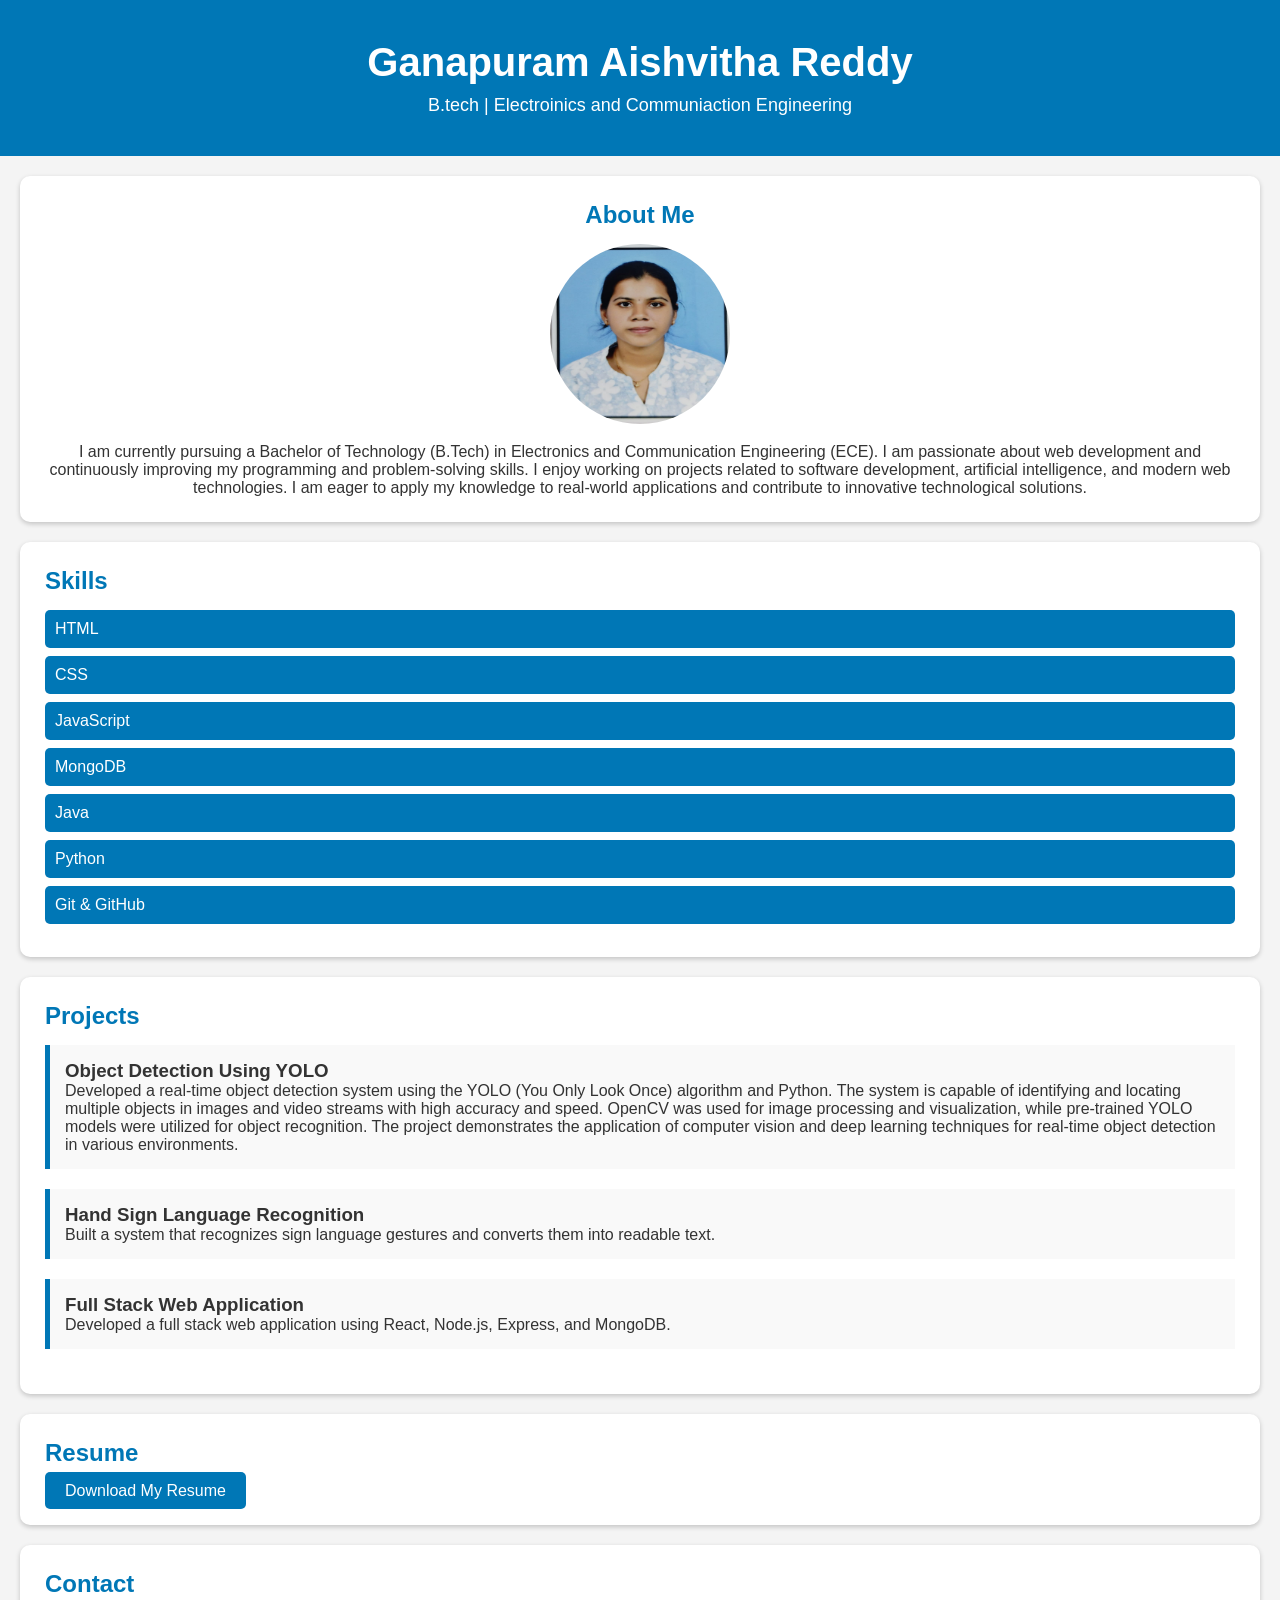
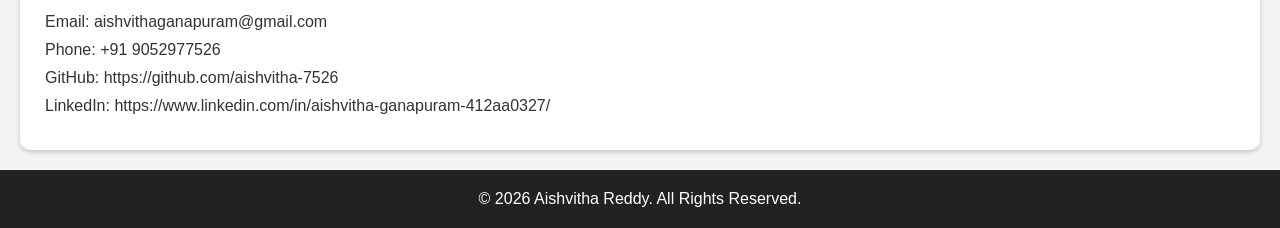
<file: index.html>
<!DOCTYPE html>
<html lang="en">
<head>
    <meta charset="UTF-8">
    <meta name="viewport" content="width=device-width, initial-scale=1.0">
    <title> Ganapuram Aishvitha Reddy Portfolio</title>
    <link rel="stylesheet" href="style.css">
</head>
<body>

<header>
    <h1>Ganapuram Aishvitha Reddy</h1>
    <p>B.tech | Electroinics and Communiaction Engineering </p>
</header>

<section id="about">
    <h2>About Me</h2>

    <img src="profile.jpeg" alt="Profile Photo">

    <p>
        
    I am currently pursuing a Bachelor of Technology (B.Tech) in Electronics and Communication Engineering (ECE). I am passionate about web development and continuously improving my programming and problem-solving skills. I enjoy working on projects related to software development, artificial intelligence, and modern web technologies. I am eager to apply my knowledge to real-world applications and contribute to innovative technological solutions.
    </p>
</section>

<section id="skills">
    <h2>Skills</h2>

    <ul>
        <li>HTML</li>
        <li>CSS</li>
        <li>JavaScript</li>
        <li>MongoDB</li>
        <li>Java</li>
        <li>Python</li>
        <li>Git & GitHub</li>
    </ul>
</section>

<section id="projects">
    <h2>Projects</h2>

    <div class="project">
    <h3>Object Detection Using YOLO</h3>
    <p>
        Developed a real-time object detection system using the YOLO (You Only Look Once) algorithm and Python. The system is capable of identifying and locating multiple objects in images and video streams with high accuracy and speed. OpenCV was used for image processing and visualization, while pre-trained YOLO models were utilized for object recognition. The project demonstrates the application of computer vision and deep learning techniques for real-time object detection in various environments.
    </p>
</div>

    <div class="project">
        <h3>Hand Sign Language Recognition</h3>
        <p>
            Built a system that recognizes sign language gestures and
            converts them into readable text.
        </p>
    </div>

    <div class="project">
        <h3>Full Stack Web Application</h3>
        <p>
            Developed a full stack web application using React,
            Node.js, Express, and MongoDB.
        </p>
    </div>

</section>

<section id="resume">
    <h2>Resume</h2>

    <a href="resume.pdf" download>
        Download My Resume
    </a>
</section>

<section id="contact">
    <h2>Contact</h2>

    <p>Email: aishvithaganapuram@gmail.com</p>
    <p>Phone: +91 9052977526</p>
    <p>GitHub: https://github.com/aishvitha-7526</p>
    <p>LinkedIn: https://www.linkedin.com/in/aishvitha-ganapuram-412aa0327/</p>
</section>

<footer>
    <p>© 2026 Aishvitha Reddy. All Rights Reserved.</p>
</footer>

</body>
</html>
</file>
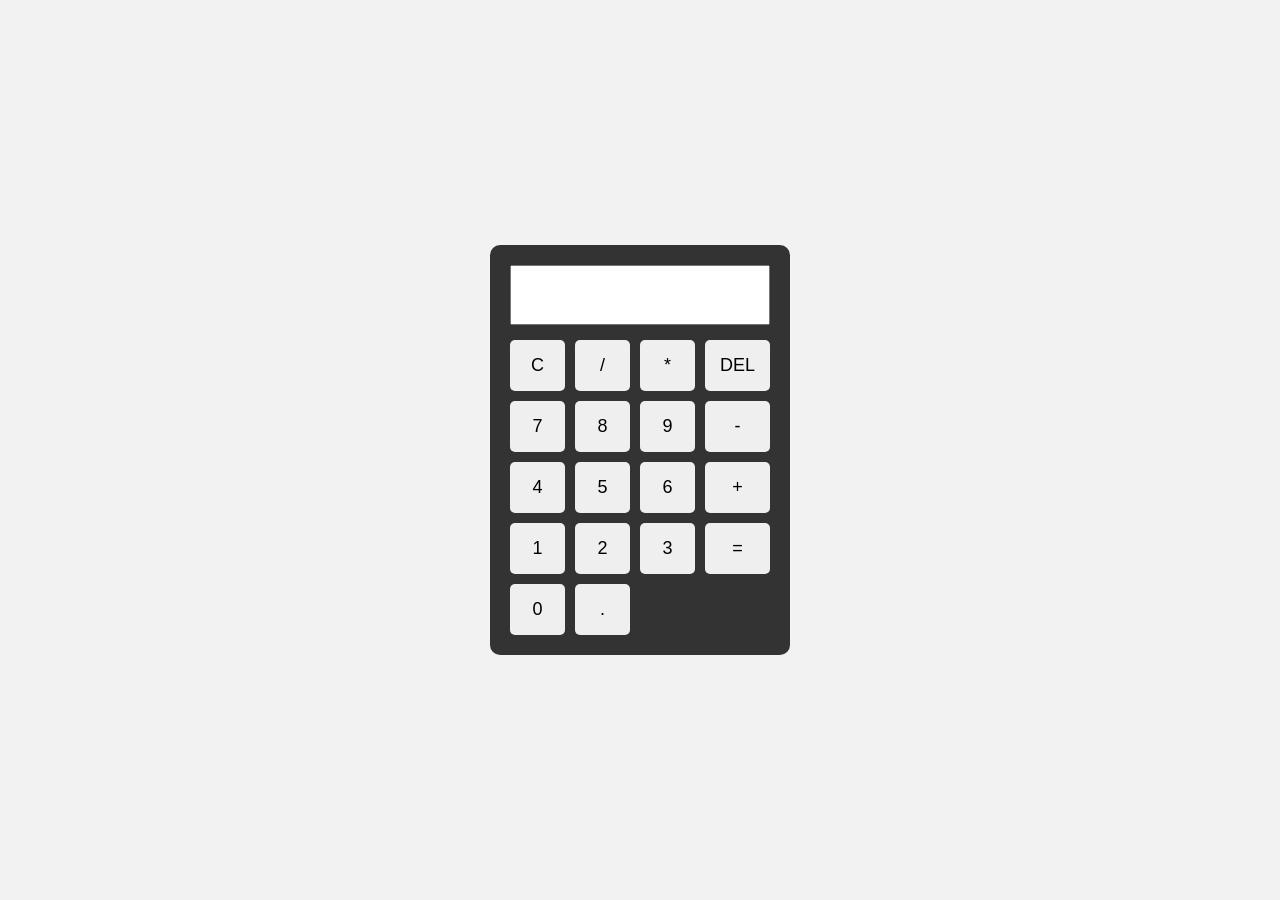
<file: Calculator/index.html>
<!DOCTYPE html>
<html>
<head>
    <title>Calculator</title>
    <link rel="stylesheet" href="style.css">
</head>
<body>

<div class="calculator">

    <input type="text" id="display" readonly>

    <div class="buttons">
        <button onclick="clearDisplay()">C</button>
        <button onclick="appendValue('/')">/</button>
        <button onclick="appendValue('*')">*</button>
        <button onclick="deleteLast()">DEL</button>

        <button onclick="appendValue('7')">7</button>
        <button onclick="appendValue('8')">8</button>
        <button onclick="appendValue('9')">9</button>
        <button onclick="appendValue('-')">-</button>

        <button onclick="appendValue('4')">4</button>
        <button onclick="appendValue('5')">5</button>
        <button onclick="appendValue('6')">6</button>
        <button onclick="appendValue('+')">+</button>

        <button onclick="appendValue('1')">1</button>
        <button onclick="appendValue('2')">2</button>
        <button onclick="appendValue('3')">3</button>
        <button onclick="calculate()">=</button>

        <button onclick="appendValue('0')">0</button>
        <button onclick="appendValue('.')">.</button>
    </div>

</div>

<script src="script.js"></script>

</body>
</html>
</file>
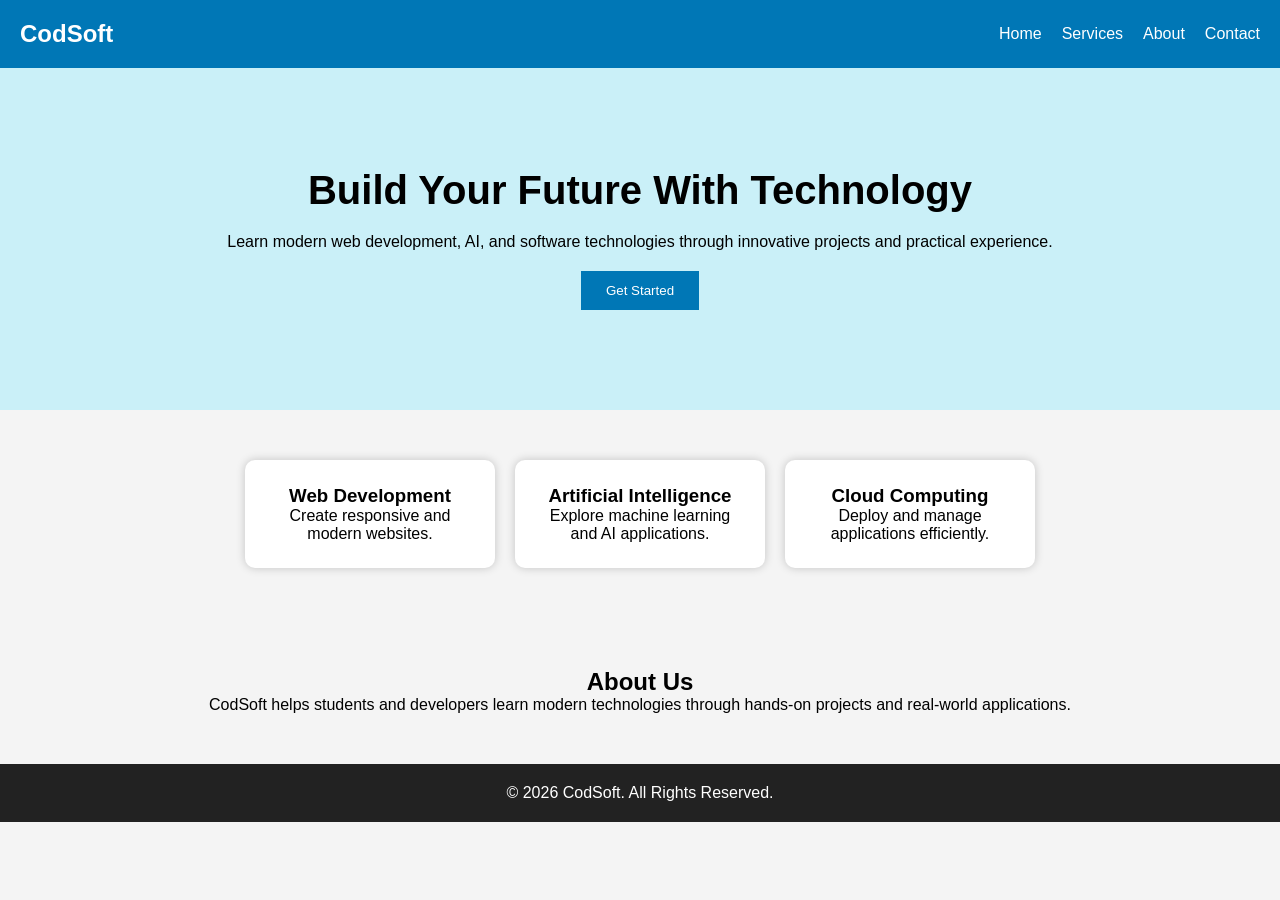
<file: Landingpage/index.html>
<!DOCTYPE html>
<html lang="en">
<head>
<meta charset="UTF-8">
<meta name="viewport" content="width=device-width, initial-scale=1.0">
<title>CodSoft Landing Page</title>
<link rel="stylesheet" href="style.css">
</head>

<body>

<header>
    <nav>
        <h1>CodSoft</h1>

        <ul>
            <li><a href="#">Home</a></li>
            <li><a href="#">Services</a></li>
            <li><a href="#">About</a></li>
            <li><a href="#">Contact</a></li>
        </ul>
    </nav>
</header>

<section class="hero">
    <h2>Build Your Future With Technology</h2>

    <p>
        Learn modern web development, AI, and software technologies
        through innovative projects and practical experience.
    </p>

    <button>Get Started</button>
</section>

<section class="features">

    <div class="card">
        <h3>Web Development</h3>
        <p>Create responsive and modern websites.</p>
    </div>

    <div class="card">
        <h3>Artificial Intelligence</h3>
        <p>Explore machine learning and AI applications.</p>
    </div>

    <div class="card">
        <h3>Cloud Computing</h3>
        <p>Deploy and manage applications efficiently.</p>
    </div>

</section>

<section class="about">
    <h2>About Us</h2>

    <p>
        CodSoft helps students and developers learn modern technologies
        through hands-on projects and real-world applications.
    </p>
</section>

<footer>
    <p>© 2026 CodSoft. All Rights Reserved.</p>
</footer>

</body>
</html>
</file>
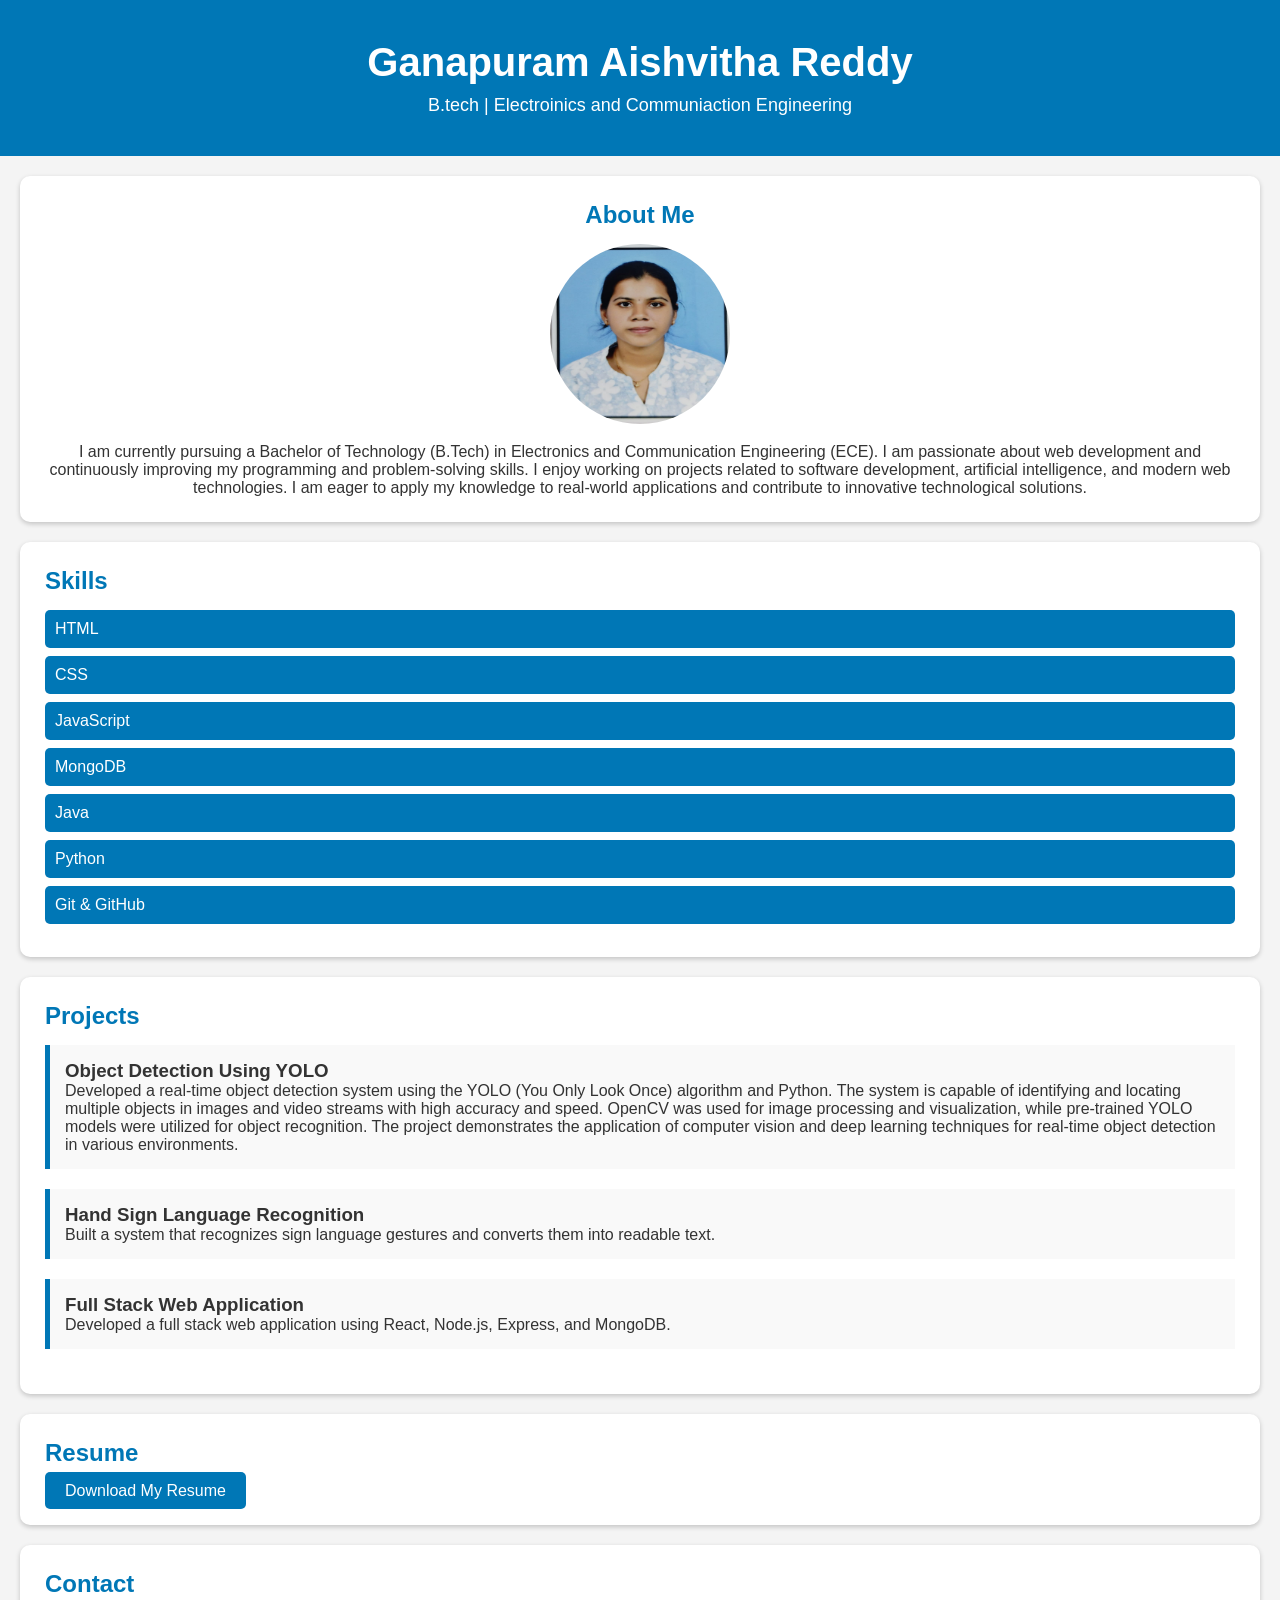
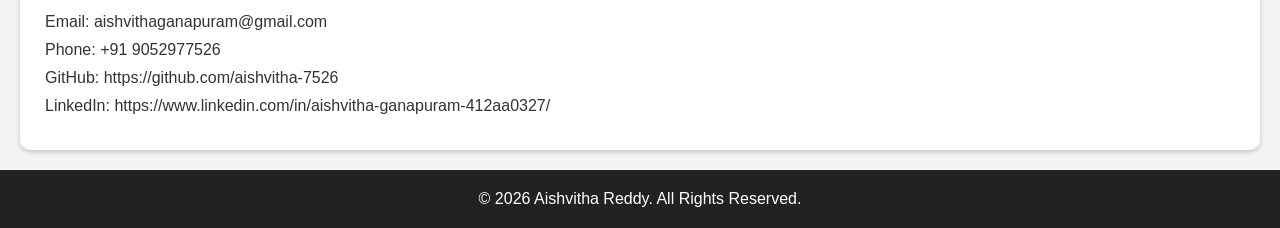
<file: Portfolio/index.html>
<!DOCTYPE html>
<html lang="en">
<head>
    <meta charset="UTF-8">
    <meta name="viewport" content="width=device-width, initial-scale=1.0">
    <title> Ganapuram Aishvitha Reddy Portfolio</title>
    <link rel="stylesheet" href="style.css">
</head>
<body>

<header>
    <h1>Ganapuram Aishvitha Reddy</h1>
    <p>B.tech | Electroinics and Communiaction Engineering </p>
</header>

<section id="about">
    <h2>About Me</h2>

    <img src="profile.jpeg" alt="Profile Photo">

    <p>
        
    I am currently pursuing a Bachelor of Technology (B.Tech) in Electronics and Communication Engineering (ECE). I am passionate about web development and continuously improving my programming and problem-solving skills. I enjoy working on projects related to software development, artificial intelligence, and modern web technologies. I am eager to apply my knowledge to real-world applications and contribute to innovative technological solutions.
    </p>
</section>

<section id="skills">
    <h2>Skills</h2>

    <ul>
        <li>HTML</li>
        <li>CSS</li>
        <li>JavaScript</li>
        <li>MongoDB</li>
        <li>Java</li>
        <li>Python</li>
        <li>Git & GitHub</li>
    </ul>
</section>

<section id="projects">
    <h2>Projects</h2>

    <div class="project">
    <h3>Object Detection Using YOLO</h3>
    <p>
        Developed a real-time object detection system using the YOLO (You Only Look Once) algorithm and Python. The system is capable of identifying and locating multiple objects in images and video streams with high accuracy and speed. OpenCV was used for image processing and visualization, while pre-trained YOLO models were utilized for object recognition. The project demonstrates the application of computer vision and deep learning techniques for real-time object detection in various environments.
    </p>
</div>

    <div class="project">
        <h3>Hand Sign Language Recognition</h3>
        <p>
            Built a system that recognizes sign language gestures and
            converts them into readable text.
        </p>
    </div>

    <div class="project">
        <h3>Full Stack Web Application</h3>
        <p>
            Developed a full stack web application using React,
            Node.js, Express, and MongoDB.
        </p>
    </div>

</section>

<section id="resume">
    <h2>Resume</h2>

    <a href="resume.pdf" download>
        Download My Resume
    </a>
</section>

<section id="contact">
    <h2>Contact</h2>

    <p>Email: aishvithaganapuram@gmail.com</p>
    <p>Phone: +91 9052977526</p>
    <p>GitHub: https://github.com/aishvitha-7526</p>
    <p>LinkedIn: https://www.linkedin.com/in/aishvitha-ganapuram-412aa0327/</p>
</section>

<footer>
    <p>© 2026 Aishvitha Reddy. All Rights Reserved.</p>
</footer>

</body>
</html>
</file>
<file: style.css>
*{
    margin:0;
    padding:0;
    box-sizing:border-box;
    font-family:Arial, sans-serif;
}

body{
    background:#f4f4f4;
    color:#333;
}

header{
    background:#0077b6;
    color:white;
    text-align:center;
    padding:40px;
}

header h1{
    font-size:40px;
    margin-bottom:10px;
}

header p{
    font-size:18px;
}

section{
    background:white;
    margin:20px;
    padding:25px;
    border-radius:10px;
    box-shadow:0px 2px 5px rgba(0,0,0,0.2);
}

h2{
    color:#0077b6;
    margin-bottom:15px;
}

#about{
    text-align:center;
}

#about img{
    width:180px;
    height:180px;
    border-radius:50%;
    margin-bottom:15px;
}

#skills ul{
    list-style:none;
}

#skills li{
    background:#0077b6;
    color:white;
    margin:8px 0;
    padding:10px;
    border-radius:5px;
}

.project{
    margin-bottom:20px;
    padding:15px;
    border-left:5px solid #0077b6;
    background:#f9f9f9;
}

#resume a{
    text-decoration:none;
    background:#0077b6;
    color:white;
    padding:10px 20px;
    border-radius:5px;
}

#resume a:hover{
    background:#023e8a;
}

#contact p{
    margin:10px 0;
}

footer{
    background:#222;
    color:white;
    text-align:center;
    padding:20px;
    margin-top:20px;
}
</file>
<file: Calculator/style.css>
*{
    margin:0;
    padding:0;
    box-sizing:border-box;
    font-family:Arial, sans-serif;
}

body{
    display:flex;
    justify-content:center;
    align-items:center;
    height:100vh;
    background:#f2f2f2;
}

.calculator{
    background:#333;
    padding:20px;
    border-radius:10px;
    width:300px;
}

#display{
    width:100%;
    height:60px;
    font-size:24px;
    text-align:right;
    padding:10px;
    margin-bottom:15px;
}

.buttons{
    display:grid;
    grid-template-columns:repeat(4,1fr);
    gap:10px;
}

button{
    padding:15px;
    font-size:18px;
    border:none;
    border-radius:5px;
    cursor:pointer;
}

button:hover{
    opacity:0.8;
}
</file>
<file: Landingpage/style.css>
*{
    margin:0;
    padding:0;
    box-sizing:border-box;
    font-family:Arial, sans-serif;
}

body{
    background:#f4f4f4;
}

header{
    background:#0077b6;
    color:white;
    padding:20px;
}

nav{
    display:flex;
    justify-content:space-between;
    align-items:center;
}

nav ul{
    display:flex;
    list-style:none;
}

nav ul li{
    margin-left:20px;
}

nav ul li a{
    color:white;
    text-decoration:none;
}

.hero{
    text-align:center;
    padding:100px 20px;
    background:#caf0f8;
}

.hero h2{
    font-size:40px;
    margin-bottom:20px;
}

.hero p{
    margin-bottom:20px;
}

.hero button{
    padding:12px 25px;
    border:none;
    background:#0077b6;
    color:white;
    cursor:pointer;
}

.features{
    display:flex;
    justify-content:center;
    gap:20px;
    padding:50px;
}

.card{
    background:white;
    padding:25px;
    width:250px;
    text-align:center;
    box-shadow:0 0 10px rgba(0,0,0,0.2);
    border-radius:10px;
}

.about{
    text-align:center;
    padding:50px;
}

footer{
    background:#222;
    color:white;
    text-align:center;
    padding:20px;
}
</file>
<file: Portfolio/style.css>
*{
    margin:0;
    padding:0;
    box-sizing:border-box;
    font-family:Arial, sans-serif;
}

body{
    background:#f4f4f4;
    color:#333;
}

header{
    background:#0077b6;
    color:white;
    text-align:center;
    padding:40px;
}

header h1{
    font-size:40px;
    margin-bottom:10px;
}

header p{
    font-size:18px;
}

section{
    background:white;
    margin:20px;
    padding:25px;
    border-radius:10px;
    box-shadow:0px 2px 5px rgba(0,0,0,0.2);
}

h2{
    color:#0077b6;
    margin-bottom:15px;
}

#about{
    text-align:center;
}

#about img{
    width:180px;
    height:180px;
    border-radius:50%;
    margin-bottom:15px;
}

#skills ul{
    list-style:none;
}

#skills li{
    background:#0077b6;
    color:white;
    margin:8px 0;
    padding:10px;
    border-radius:5px;
}

.project{
    margin-bottom:20px;
    padding:15px;
    border-left:5px solid #0077b6;
    background:#f9f9f9;
}

#resume a{
    text-decoration:none;
    background:#0077b6;
    color:white;
    padding:10px 20px;
    border-radius:5px;
}

#resume a:hover{
    background:#023e8a;
}

#contact p{
    margin:10px 0;
}

footer{
    background:#222;
    color:white;
    text-align:center;
    padding:20px;
    margin-top:20px;
}
</file>
